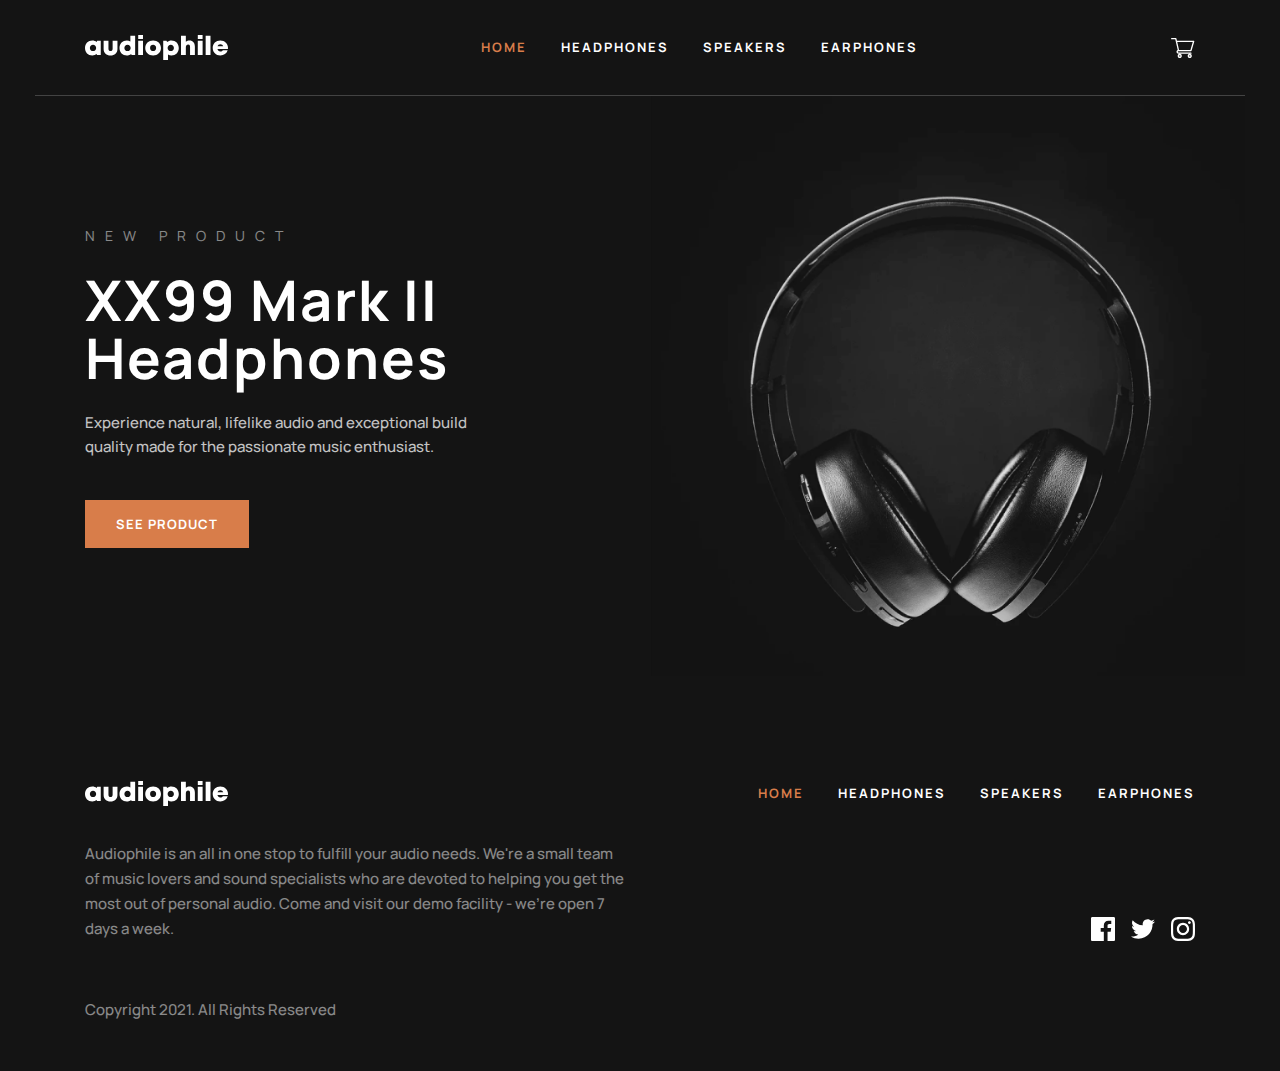
<file: index.html>
<!DOCTYPE html>
<html lang="en">
  <head>
    <meta charset="UTF-8" />
    <meta name="viewport" content="width=device-width, initial-scale=1.0" />
    <title>Audiophile</title>
    <link rel="stylesheet" href="./css/style.css" />
    <link
      rel="stylesheet"
      href="https://cdnjs.cloudflare.com/ajax/libs/font-awesome/6.4.2/css/all.min.css"
      integrity="sha512-z3gLpd7yknf1YoNbCzqRKc4qyor8gaKU1qmn+CShxbuBusANI9QpRohGBreCFkKxLhei6S9CQXFEbbKuqLg0DA=="
      crossorigin="anonymous"
      referrerpolicy="no-referrer"
    />
  </head>
  <body>
    <!-- HEADER START -->
    <header class="header">
      <div class="header__container container">
        <button class="header__nav__container">
          <i class="fa-solid fa-bars"></i>
        </button>
        <a class="site-logo" href="">
          <img
            class="site-logo__image"
            src="./images/site-logo.svg"
            alt="audiophile-logo"
            width="143"
            height="25"
          />
        </a>

        <!-- NAVBAR -->
        <nav class="sitenav">
          <ul class="sitenav__list">
            <li class="sitenav__item">
              <a class="sitenav__link" id="active" href="#">Home</a>
            </li>
            <li class="sitenav__item">
              <a class="sitenav__link" href="./headphones.html">HEADPHONES</a>
            </li>
            <li class="sitenav__item">
              <a class="sitenav__link" href="./speakers.html">SPEAKERS</a>
            </li>
            <li class="sitenav__item">
              <a class="sitenav__link" href="./earphones.html">EARPHONES</a>
            </li>
          </ul>
        </nav>
        <button class="header__btn">
          <img class="header__btn__image" src="./images/korzinka.svg" alt="" />
        </button>
      </div>
    </header>
    <!-- HEADER END -->

    <!-- MAIN START-->
    <main class="main">
      <section class="hero">
        <div class="hero__container container">
          <div class="hero__content">
            <p class="hero__overline overline">NEW PRODUCT</p>
            <h1 class="hero__title">XX99 Mark II Headphones</h1>
            <p class="hero__description">
              Experience natural, lifelike audio and exceptional build quality
              made for the passionate music enthusiast.
            </p>
            <a class="hero__btn btn brown-btn" href="">See Product</a>
          </div>
        </div>
      </section>
    </main>
    <!-- MAIN END-->

    <!-- FOOTER START -->
    <footer class="footer">
      <div class="foooter__container container">
        <nav class="footer__nav">
          <a class="site-logo" href="">
            <img
              class="site-logo__image"
              src="./images/site-logo.svg"
              alt="audiophile-logo"
              width="143"
              height="25"
            />
          </a>

          <!-- NAVBAR -->
          <nav class="sitenav">
            <ul class="sitenav__list">
              <li class="sitenav__item">
                <a class="sitenav__link" id="active" href="#">Home</a>
              </li>
              <li class="sitenav__item">
                <a class="sitenav__link" href="./headphones.html">HEADPHONES</a>
              </li>
              <li class="sitenav__item">
                <a class="sitenav__link" href="./speakers.html">SPEAKERS</a>
              </li>
              <li class="sitenav__item">
                <a class="sitenav__link" href="./earphones.html">EARPHONES</a>
              </li>
            </ul>
          </nav>
        </nav>

        <div class="footer__info">
          <div class="footer__content">
            <p class="footer__description">
              Audiophile is an all in one stop to fulfill your audio needs.
              We're a small team of music lovers and sound specialists who are
              devoted to helping you get the most out of personal audio. Come
              and visit our demo facility - we’re open 7 days a week.
            </p>
            <p class="footer__copyright">Copyright 2021. All Rights Reserved</p>
          </div>
          <div class="footer__social__wrapper">
            <ul class="footer__social__list">
              <li class="footer__social__item">
                <a href="#" class="footer__social__link">
                  <svg
                    xmlns="http://www.w3.org/2000/svg"
                    width="24"
                    height="24"
                    viewBox="0 0 24 24"
                    fill="none"
                  >
                    <path
                      d="M22.675 0H1.325C0.593 0 0 0.593 0 1.325V22.676C0 23.407 0.593 24 1.325 24H12.82V14.706H9.692V11.084H12.82V8.413C12.82 5.313 14.713 3.625 17.479 3.625C18.804 3.625 19.942 3.724 20.274 3.768V7.008L18.356 7.009C16.852 7.009 16.561 7.724 16.561 8.772V11.085H20.148L19.681 14.707H16.561V24H22.677C23.407 24 24 23.407 24 22.675V1.325C24 0.593 23.407 0 22.675 0Z"
                      fill="white"
                    />
                  </svg>
                </a>
              </li>
              <li class="footer__social__item">
                <a href="#" class="footer__social__link"
                  ><svg
                    xmlns="http://www.w3.org/2000/svg"
                    width="24"
                    height="20"
                    viewBox="0 0 24 20"
                    fill="none"
                  >
                    <path
                      d="M24 2.55705C23.117 2.94905 22.168 3.21305 21.172 3.33205C22.189 2.72305 22.97 1.75805 23.337 0.608047C22.386 1.17205 21.332 1.58205 20.21 1.80305C19.313 0.846047 18.032 0.248047 16.616 0.248047C13.437 0.248047 11.101 3.21405 11.819 6.29305C7.728 6.08805 4.1 4.12805 1.671 1.14905C0.381 3.36205 1.002 6.25705 3.194 7.72305C2.388 7.69705 1.628 7.47605 0.965 7.10705C0.911 9.38805 2.546 11.522 4.914 11.997C4.221 12.185 3.462 12.229 2.69 12.081C3.316 14.037 5.134 15.46 7.29 15.5C5.22 17.123 2.612 17.848 0 17.54C2.179 18.937 4.768 19.752 7.548 19.752C16.69 19.752 21.855 12.031 21.543 5.10605C22.505 4.41105 23.34 3.54405 24 2.55705Z"
                      fill="white"
                    /></svg
                ></a>
              </li>
              <li class="footer__social__item">
                <a href="#" class="footer__social__link"
                  ><svg
                    xmlns="http://www.w3.org/2000/svg"
                    width="24"
                    height="24"
                    viewBox="0 0 24 24"
                    fill="none"
                  >
                    <path
                      fill-rule="evenodd"
                      clip-rule="evenodd"
                      d="M12 0C8.741 0 8.333 0.014 7.053 0.072C2.695 0.272 0.273 2.69 0.073 7.052C0.014 8.333 0 8.741 0 12C0 15.259 0.014 15.668 0.072 16.948C0.272 21.306 2.69 23.728 7.052 23.928C8.333 23.986 8.741 24 12 24C15.259 24 15.668 23.986 16.948 23.928C21.302 23.728 23.73 21.31 23.927 16.948C23.986 15.668 24 15.259 24 12C24 8.741 23.986 8.333 23.928 7.053C23.732 2.699 21.311 0.273 16.949 0.073C15.668 0.014 15.259 0 12 0ZM12 2.163C15.204 2.163 15.584 2.175 16.85 2.233C20.102 2.381 21.621 3.924 21.769 7.152C21.827 8.417 21.838 8.797 21.838 12.001C21.838 15.206 21.826 15.585 21.769 16.85C21.62 20.075 20.105 21.621 16.85 21.769C15.584 21.827 15.206 21.839 12 21.839C8.796 21.839 8.416 21.827 7.151 21.769C3.891 21.62 2.38 20.07 2.232 16.849C2.174 15.584 2.162 15.205 2.162 12C2.162 8.796 2.175 8.417 2.232 7.151C2.381 3.924 3.896 2.38 7.151 2.232C8.417 2.175 8.796 2.163 12 2.163ZM5.838 12C5.838 8.597 8.597 5.838 12 5.838C15.403 5.838 18.162 8.597 18.162 12C18.162 15.404 15.403 18.163 12 18.163C8.597 18.163 5.838 15.403 5.838 12ZM12 16C9.791 16 8 14.21 8 12C8 9.791 9.791 8 12 8C14.209 8 16 9.791 16 12C16 14.21 14.209 16 12 16ZM16.965 5.595C16.965 4.8 17.61 4.155 18.406 4.155C19.201 4.155 19.845 4.8 19.845 5.595C19.845 6.39 19.201 7.035 18.406 7.035C17.61 7.035 16.965 6.39 16.965 5.595Z"
                      fill="white"
                    /></svg
                ></a>
              </li>
            </ul>
          </div>
        </div>
      </div>
    </footer>
    <!-- FOOTER END -->
  </body>
</html>
</file>
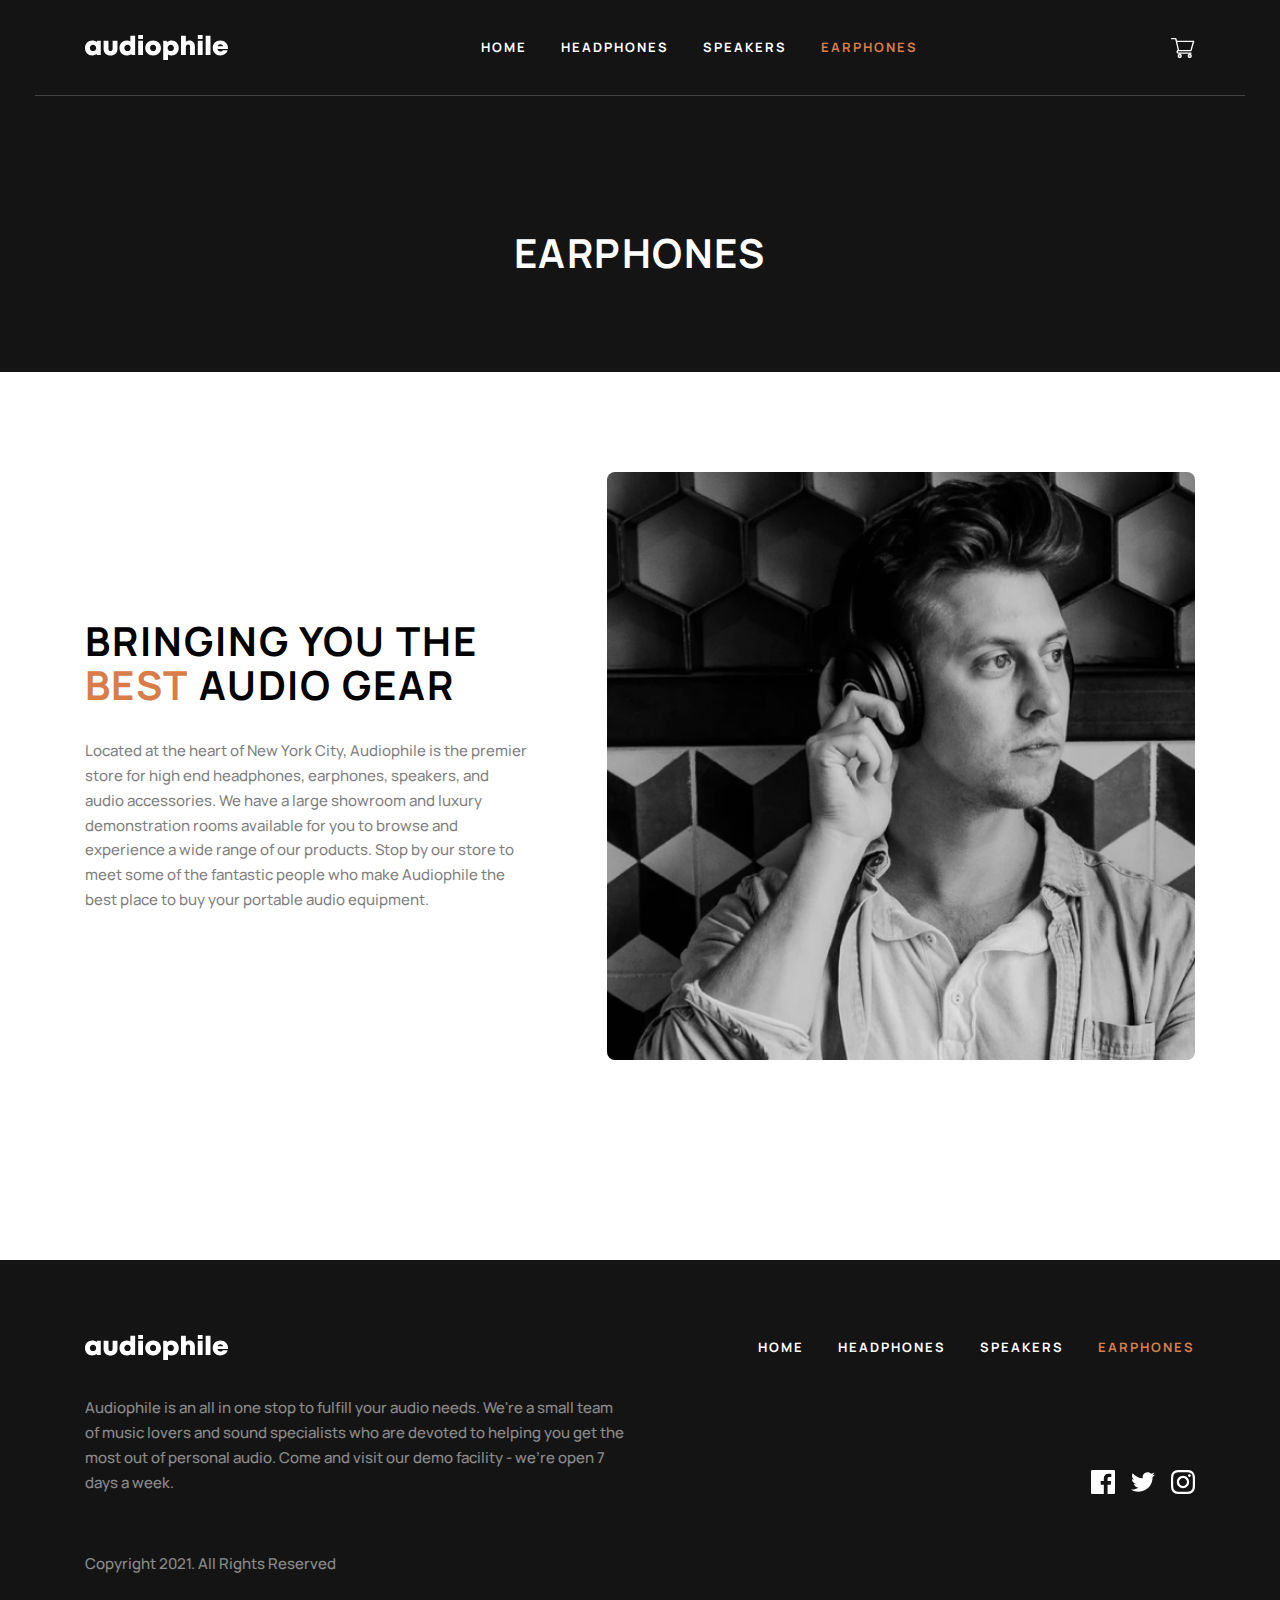
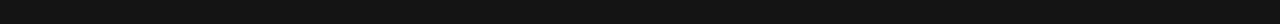
<file: earphones.html>
<!DOCTYPE html>
<html lang="en">
  <head>
    <meta charset="UTF-8" />
    <meta name="viewport" content="width=device-width, initial-scale=1.0" />
    <title>Audiophile</title>
    <link rel="stylesheet" href="./css/style.css" />
    <link
      rel="stylesheet"
      href="https://cdnjs.cloudflare.com/ajax/libs/font-awesome/6.4.2/css/all.min.css"
      integrity="sha512-z3gLpd7yknf1YoNbCzqRKc4qyor8gaKU1qmn+CShxbuBusANI9QpRohGBreCFkKxLhei6S9CQXFEbbKuqLg0DA=="
      crossorigin="anonymous"
      referrerpolicy="no-referrer"
    />
  </head>
  <body>
    <!-- HEADER START -->
    <header class="header">
      <div class="header__container container">
        <button class="header__nav__container">
          <i class="fa-solid fa-bars"></i>
        </button>
        <a class="site-logo" href="">
          <img
            class="site-logo__image"
            src="./images/site-logo.svg"
            alt="audiophile-logo"
            width="143"
            height="25"
          />
        </a>

        <!-- NAVBAR -->
        <nav class="sitenav">
          <ul class="sitenav__list">
            <li class="sitenav__item">
              <a class="sitenav__link" href="./index.html">Home</a>
            </li>
            <li class="sitenav__item">
              <a class="sitenav__link" href="./headphones.html">HEADPHONES</a>
            </li>
            <li class="sitenav__item">
              <a class="sitenav__link" href="./speakers.html">SPEAKERS</a>
            </li>
            <li class="sitenav__item">
              <a class="sitenav__link" id="active" href="#">EARPHONES</a>
            </li>
          </ul>
        </nav>
        <button class="header__btn">
          <img class="header__btn__image" src="./images/korzinka.svg" alt="" />
        </button>
      </div>
    </header>

    <!-- MAIN START -->
    <main class="main">

        <section class="hero">
          <div class="main__container container">
            <div class="headphones__hero">
              <h1 class="hero__text__header">EARPHONES</h1>
            </div>
          </div>
        </section>
      </div>
      <article class="global__info">
        <div class="global__info__container container">
          <div class="global__info__content">
            <h2 class="global__info__title">
              Bringing you the <span class="span">best</span> audio gear
            </h2>
            <p class="global__info__description">
              Located at the heart of New York City, Audiophile is the premier
              store for high end headphones, earphones, speakers, and audio
              accessories. We have a large showroom and luxury demonstration
              rooms available for you to browse and experience a wide range of
              our products. Stop by our store to meet some of the fantastic
              people who make Audiophile the best place to buy your portable
              audio equipment.
            </p>
          </div>
          <img
            class="global__info__image"
            src="./images/man.png"
            alt="a man listening with a headphones"
            width="540"
            height="588"
          />
        </div>
      </article>
    </main>
    <!-- MAIN END -->

    <!-- FOOTER START -->
    <footer class="footer">
      <div class="foooter__container container">
        <nav class="footer__nav">
          <a class="site-logo" href="">
            <img
              class="site-logo__image"
              src="./images/site-logo.svg"
              alt="audiophile-logo"
              width="143"
              height="25"
            />
          </a>

          <!-- NAVBAR -->
          <nav class="sitenav">
            <ul class="sitenav__list">
              <li class="sitenav__item">
                <a class="sitenav__link" href="index.html">Home</a>
              </li>
              <li class="sitenav__item">
                <a class="sitenav__link" href="./headphones.html">HEADPHONES</a>
              </li>
              <li class="sitenav__item">
                <a class="sitenav__link" href="./speakers.html">SPEAKERS</a>
              </li>
              <li class="sitenav__item">
                <a class="sitenav__link" id="active" href="#">EARPHONES</a>
              </li>
            </ul>
          </nav>
        </nav>

        <div class="footer__info">
          <div class="footer__content">
            <p class="footer__description">
              Audiophile is an all in one stop to fulfill your audio needs.
              We're a small team of music lovers and sound specialists who are
              devoted to helping you get the most out of personal audio. Come
              and visit our demo facility - we’re open 7 days a week.
            </p>
            <p class="footer__copyright">Copyright 2021. All Rights Reserved</p>
          </div>
          <div class="footer__social__wrapper">
            <ul class="footer__social__list">
              <li class="footer__social__item">
                <a href="#" class="footer__social__link">
                  <svg
                    xmlns="http://www.w3.org/2000/svg"
                    width="24"
                    height="24"
                    viewBox="0 0 24 24"
                    fill="none"
                  >
                    <path
                      d="M22.675 0H1.325C0.593 0 0 0.593 0 1.325V22.676C0 23.407 0.593 24 1.325 24H12.82V14.706H9.692V11.084H12.82V8.413C12.82 5.313 14.713 3.625 17.479 3.625C18.804 3.625 19.942 3.724 20.274 3.768V7.008L18.356 7.009C16.852 7.009 16.561 7.724 16.561 8.772V11.085H20.148L19.681 14.707H16.561V24H22.677C23.407 24 24 23.407 24 22.675V1.325C24 0.593 23.407 0 22.675 0Z"
                      fill="white"
                    />
                  </svg>
                </a>
              </li>
              <li class="footer__social__item">
                <a href="#" class="footer__social__link"
                  ><svg
                    xmlns="http://www.w3.org/2000/svg"
                    width="24"
                    height="20"
                    viewBox="0 0 24 20"
                    fill="none"
                  >
                    <path
                      d="M24 2.55705C23.117 2.94905 22.168 3.21305 21.172 3.33205C22.189 2.72305 22.97 1.75805 23.337 0.608047C22.386 1.17205 21.332 1.58205 20.21 1.80305C19.313 0.846047 18.032 0.248047 16.616 0.248047C13.437 0.248047 11.101 3.21405 11.819 6.29305C7.728 6.08805 4.1 4.12805 1.671 1.14905C0.381 3.36205 1.002 6.25705 3.194 7.72305C2.388 7.69705 1.628 7.47605 0.965 7.10705C0.911 9.38805 2.546 11.522 4.914 11.997C4.221 12.185 3.462 12.229 2.69 12.081C3.316 14.037 5.134 15.46 7.29 15.5C5.22 17.123 2.612 17.848 0 17.54C2.179 18.937 4.768 19.752 7.548 19.752C16.69 19.752 21.855 12.031 21.543 5.10605C22.505 4.41105 23.34 3.54405 24 2.55705Z"
                      fill="white"
                    /></svg
                ></a>
              </li>
              <li class="footer__social__item">
                <a href="#" class="footer__social__link"
                  ><svg
                    xmlns="http://www.w3.org/2000/svg"
                    width="24"
                    height="24"
                    viewBox="0 0 24 24"
                    fill="none"
                  >
                    <path
                      fill-rule="evenodd"
                      clip-rule="evenodd"
                      d="M12 0C8.741 0 8.333 0.014 7.053 0.072C2.695 0.272 0.273 2.69 0.073 7.052C0.014 8.333 0 8.741 0 12C0 15.259 0.014 15.668 0.072 16.948C0.272 21.306 2.69 23.728 7.052 23.928C8.333 23.986 8.741 24 12 24C15.259 24 15.668 23.986 16.948 23.928C21.302 23.728 23.73 21.31 23.927 16.948C23.986 15.668 24 15.259 24 12C24 8.741 23.986 8.333 23.928 7.053C23.732 2.699 21.311 0.273 16.949 0.073C15.668 0.014 15.259 0 12 0ZM12 2.163C15.204 2.163 15.584 2.175 16.85 2.233C20.102 2.381 21.621 3.924 21.769 7.152C21.827 8.417 21.838 8.797 21.838 12.001C21.838 15.206 21.826 15.585 21.769 16.85C21.62 20.075 20.105 21.621 16.85 21.769C15.584 21.827 15.206 21.839 12 21.839C8.796 21.839 8.416 21.827 7.151 21.769C3.891 21.62 2.38 20.07 2.232 16.849C2.174 15.584 2.162 15.205 2.162 12C2.162 8.796 2.175 8.417 2.232 7.151C2.381 3.924 3.896 2.38 7.151 2.232C8.417 2.175 8.796 2.163 12 2.163ZM5.838 12C5.838 8.597 8.597 5.838 12 5.838C15.403 5.838 18.162 8.597 18.162 12C18.162 15.404 15.403 18.163 12 18.163C8.597 18.163 5.838 15.403 5.838 12ZM12 16C9.791 16 8 14.21 8 12C8 9.791 9.791 8 12 8C14.209 8 16 9.791 16 12C16 14.21 14.209 16 12 16ZM16.965 5.595C16.965 4.8 17.61 4.155 18.406 4.155C19.201 4.155 19.845 4.8 19.845 5.595C19.845 6.39 19.201 7.035 18.406 7.035C17.61 7.035 16.965 6.39 16.965 5.595Z"
                      fill="white"
                    /></svg
                ></a>
              </li>
            </ul>
          </div>
        </div>
      </div>
    </footer>
    <!-- FOOTER END -->
  </body>
</html>
</file>
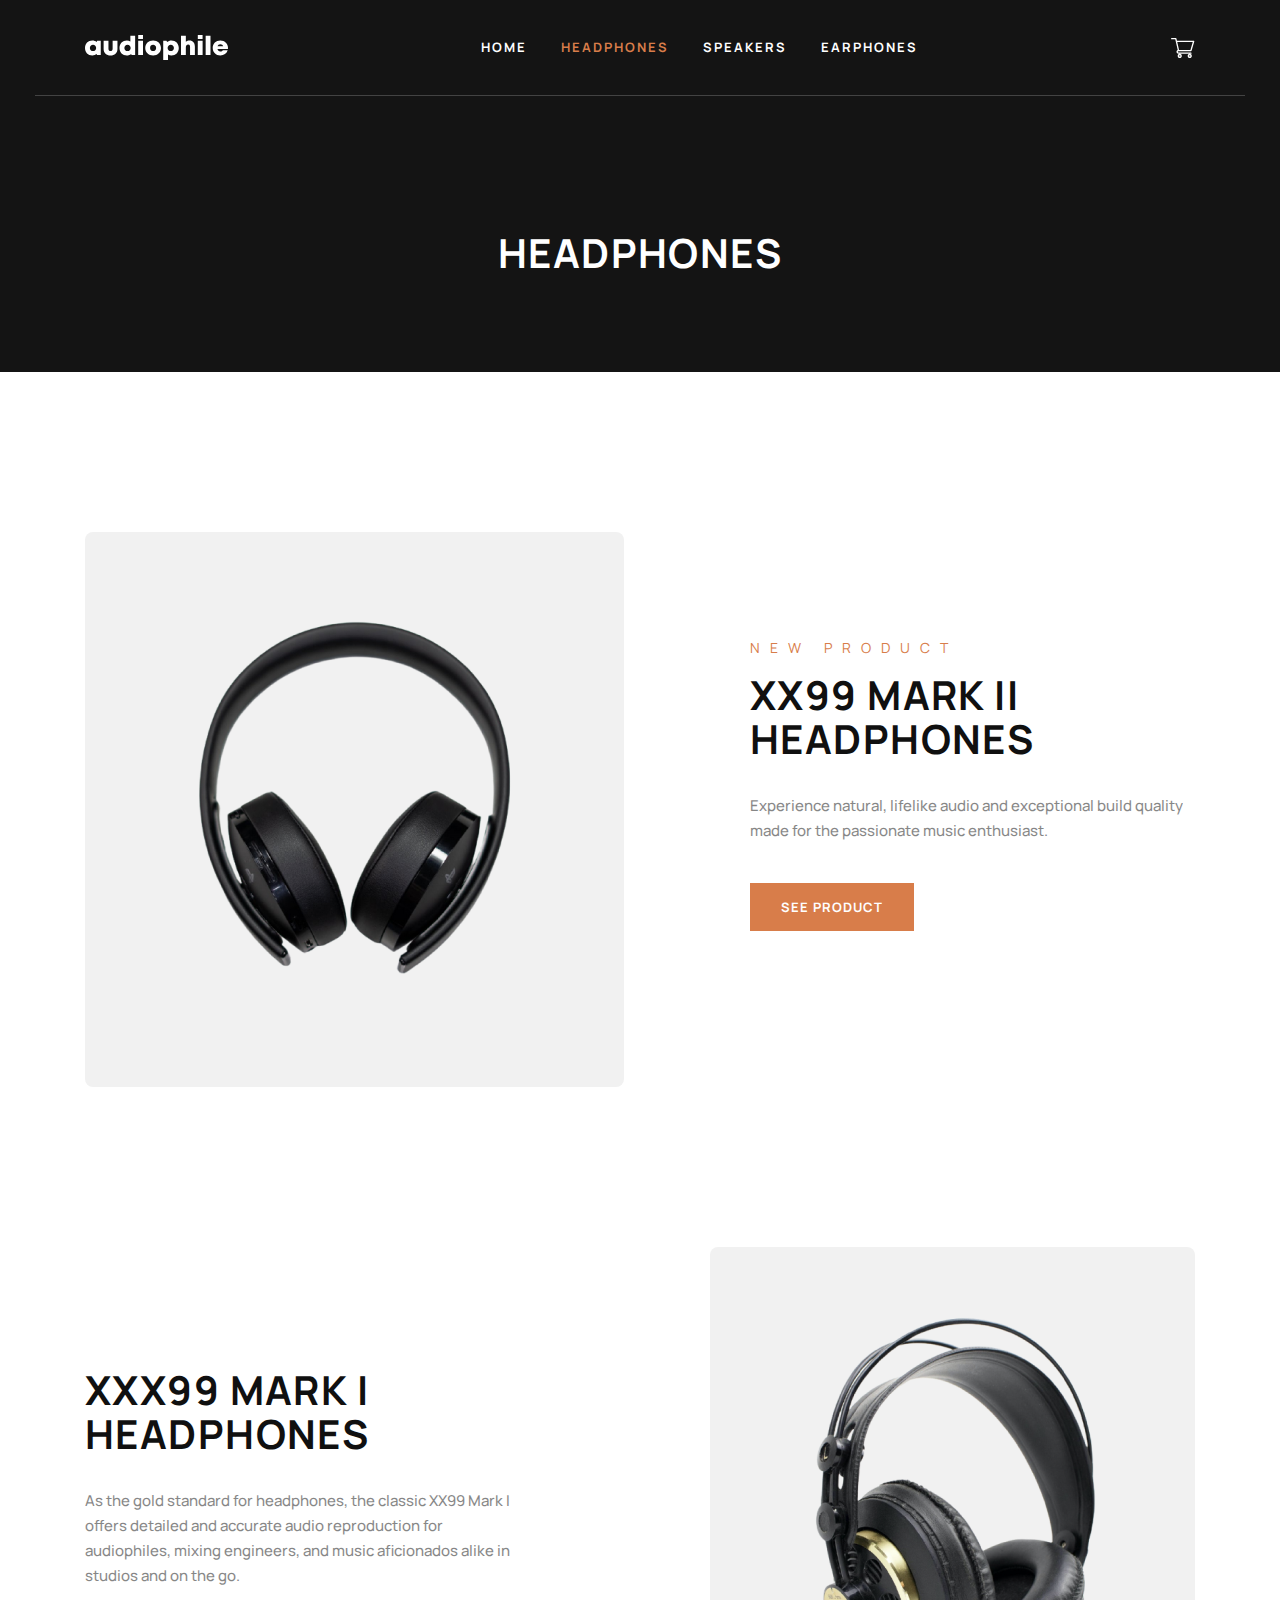
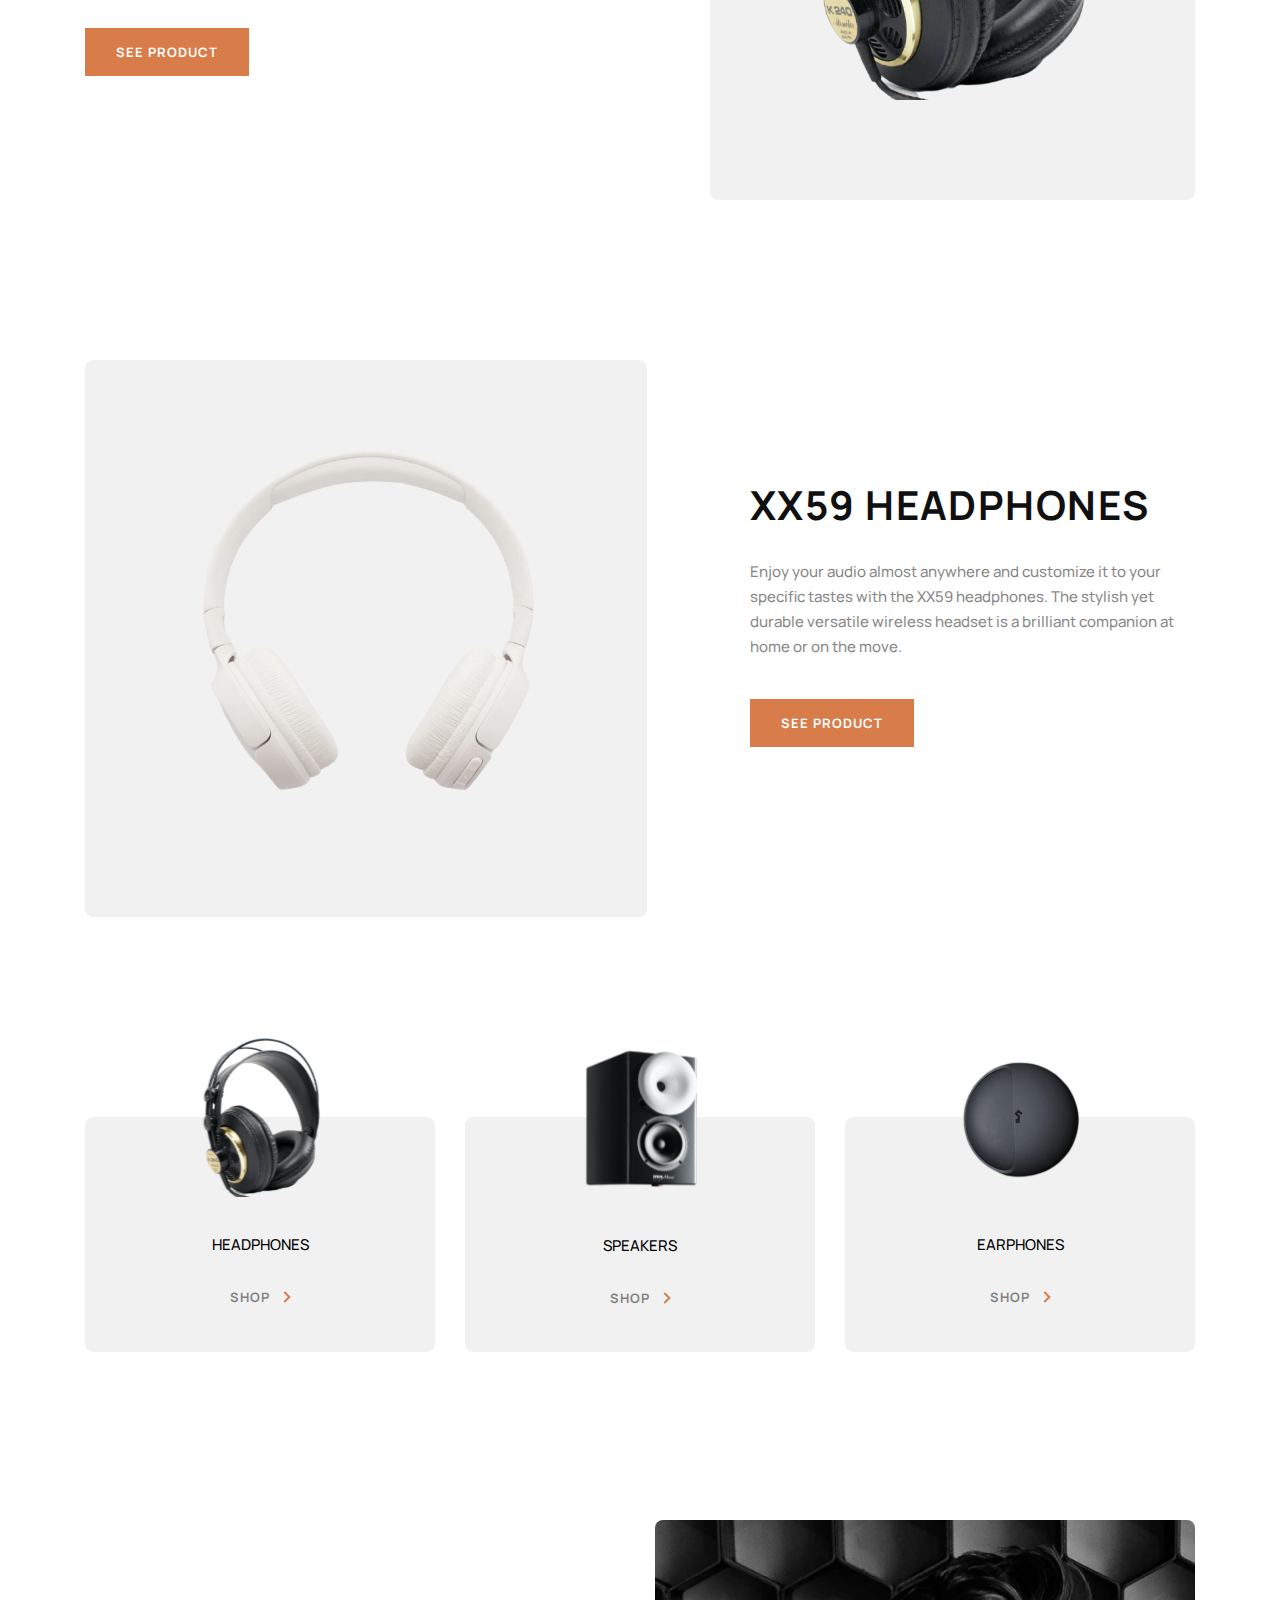
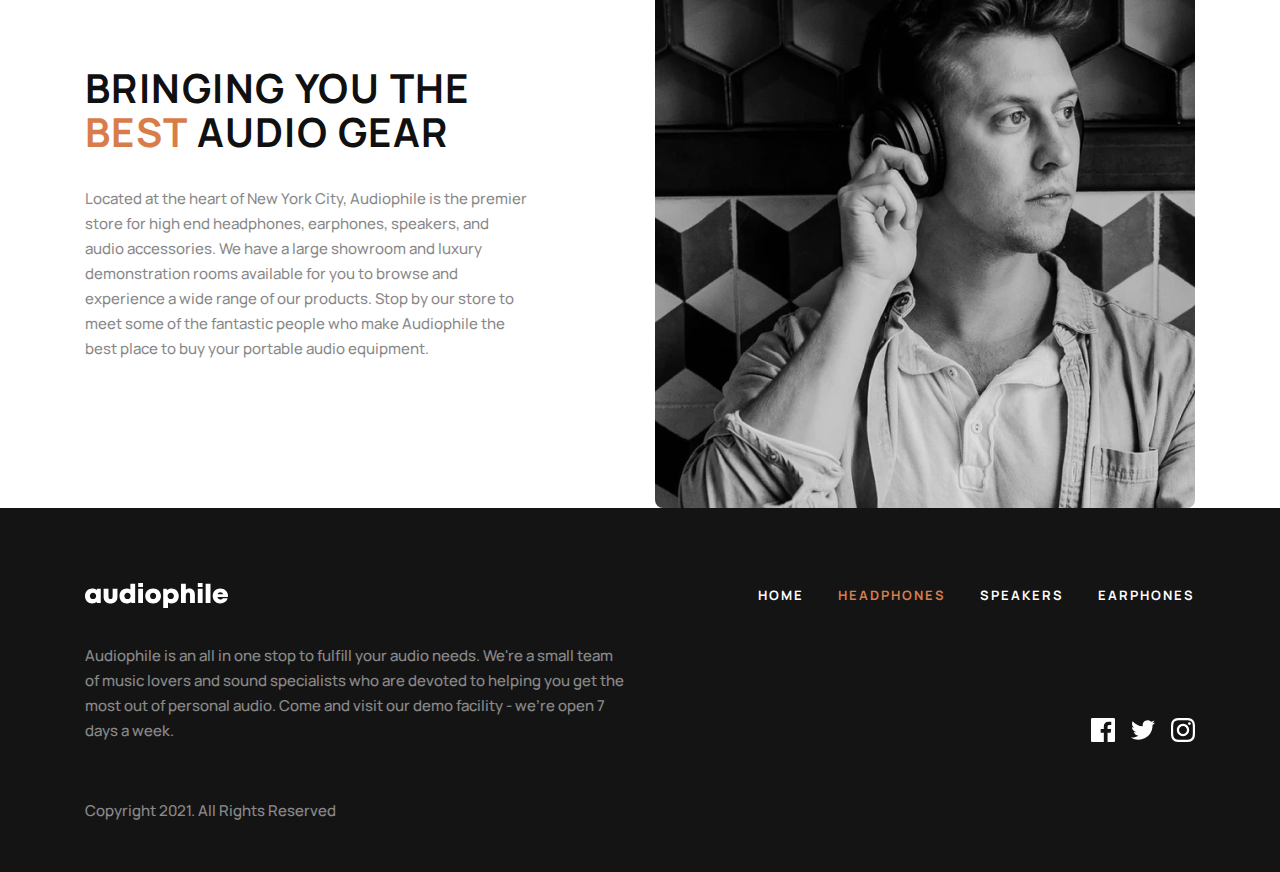
<file: headphones.html>
<!DOCTYPE html>
<html lang="en">
  <head>
    <meta charset="UTF-8" />
    <meta name="viewport" content="width=device-width, initial-scale=1.0" />
    <title>headphones</title>
    <link rel="stylesheet" href="./css/style.css" />
    <link
      rel="stylesheet"
      href="https://cdnjs.cloudflare.com/ajax/libs/font-awesome/6.4.2/css/all.min.css"
      integrity="sha512-z3gLpd7yknf1YoNbCzqRKc4qyor8gaKU1qmn+CShxbuBusANI9QpRohGBreCFkKxLhei6S9CQXFEbbKuqLg0DA=="
      crossorigin="anonymous"
      referrerpolicy="no-referrer"
    />
  </head>
  <body>
    <!-- HEADER START -->
    <header class="header">
      <div class="header__container container">
        <button class="header__nav__container">
          <i class="fa-solid fa-bars"></i>
        </button>
        <a class="site-logo" href="">
          <img
            class="site-logo__image"
            src="./images/site-logo.svg"
            alt="audiophile-logo"
            width="143"
            height="25"
          />
        </a>

        <!-- NAVBAR -->
        <nav class="sitenav">
          <ul class="sitenav__list">
            <li class="sitenav__item">
              <a class="sitenav__link" href="./index.html">Home</a>
            </li>
            <li class="sitenav__item">
              <a class="sitenav__link" id="active" href="#">HEADPHONES</a>
            </li>
            <li class="sitenav__item">
              <a class="sitenav__link" href="./speakers.html">SPEAKERS</a>
            </li>
            <li class="sitenav__item">
              <a class="sitenav__link" href="./earphones.html">EARPHONES</a>
            </li>
          </ul>
        </nav>
        <button class="header__btn">
          <img class="header__btn__image" src="./images/korzinka.svg" alt="" />
        </button>
      </div>
      <section class="hero">
        <div class="main__container container">
          <div class="headphones__hero">
            <h1 class="hero__text__header">HEADPHONES</h1>
          </div>
        </div>
      </section>
    </header>
    <!-- MAIN START -->
    <main class="main">
      <div class="main__container container">
        <div class="first__headphones-wrapper">
          <div class="main__first-card">
            <img
              src="./images/hero headphones.png"
              alt="headphones"
              class="main__firstimage"
            />
          </div>
          <div class="hero__text-1">
            <h3 class="hero__title-1">NEW PRODUCT</h3>
            <h1 class="hero__first-title-1">XX99 Mark II Headphones</h1>
            <p class="hero__paragrph-1">
              Experience natural, lifelike audio and exceptional build quality
              made for the passionate music enthusiast.
            </p>
            <a href="#" class="brown-btn btn">See Product</a>
          </div>
        </div>
        <div class="first__headphones-wrapper">
          <div class="hero__text-1">
            <h1 class="hero__first-title-1">XXX99 Mark I Headphones</h1>
            <p class="hero__paragrph-1">
              As the gold standard for headphones, the classic XX99 Mark I
              offers detailed and accurate audio reproduction for audiophiles,
              mixing engineers, and music aficionados alike in studios and on
              the go.
            </p>
            <a href="#" class="brown-btn btn">See Product</a>
          </div>
          <div class="main__first-card">
            <img
              src="./images/hero headphones 2.png"
              alt="headphones"
              class="main__firstimage"
            />
          </div>
        </div>
        <div class="first__headphones-wrapper">
          <div class="main__first-card">
            <img
              src="./images/white headphones.png"
              alt="headphones"
              class="main__firstimage"
            />
          </div>
          <div class="hero__text-1">
            <h1 class="hero__first-title-1">XX59 Headphones</h1>
            <p class="hero__paragrph-1">
              Enjoy your audio almost anywhere and customize it to your specific
              tastes with the XX59 headphones. The stylish yet durable versatile
              wireless headset is a brilliant companion at home or on the move.
            </p>
            <a href="#" class="brown-btn btn">See Product</a>
          </div>
        </div>
      </div>
      <section class="shop">
        <div class="shop__container container">
          <ul class="shop__list">
            <li class="shop__item">
              <img
                class="shop__headphones__img"
                src="./images/headphones.svg"
                alt="Headphone image"
              />
              <span class="shop__headphones__title"> HEADPHONES </span>
              <a class="shop__btn btn shop__headphones__btn" href="#">
                <span> shop </span>
                <img src="./images/arrow-right.svg" alt="" />
              </a>
            </li>
            <li class="shop__item">
              <img
                class="shop__item__speaker"
                src="./images/speakers.svg"
                alt="Headphone image"
              />
              <span class="shop__headphones__title"> SPEAKERS </span>
              <a class="shop__btn btn shop__headphones__btn" href="#">
                <span> shop </span>
                <img src="./images/arrow-right.svg" alt="" />
              </a>
            </li>
            <li class="shop__item">
              <img
                class="shop__item__earphone"
                src="./images/earphones.svg"
                alt="Headphone image"
              />
              <span class="shop__headphones__title"> EARPHONES </span>
              <a class="shop__btn btn shop__headphones__btn" href="#">
                <span> shop </span>
                <img src="./images/arrow-right.svg" alt="" />
              </a>
            </li>
          </ul>
        </div>
      </section>
      <div class="four__wrapper-2 container">
        <div class="four__text">
          <h2 class="four__tittle">
            Bringing you the <br /><span class="span">best </span> audio gear
          </h2>

          <p class="four__paragraph">
            Located at the heart of New York City, Audiophile is the premier
            store for high end headphones, earphones, speakers, and audio
            accessories. We have a large showroom and luxury demonstration rooms
            available for you to browse and experience a wide range of our
            products. Stop by our store to meet some of the fantastic people who
            make Audiophile the best place to buy your portable audio equipment.
          </p>
        </div>

        <div class="four__image">
          <img
            class="man__image"
            src="./images/man.png"
            alt="man"
            width="540"
            height="588"
          />
        </div>
      </div>
    </main>
    <!-- MAIN end -->
    <!-- FOOTER START -->
    <footer class="footer">
      <div class="foooter__container container">
        <nav class="footer__nav">
          <a class="site-logo" href="">
            <img
              class="site-logo__image"
              src="./images/site-logo.svg"
              alt="audiophile-logo"
              width="143"
              height="25"
            />
          </a>

          <!-- NAVBAR -->
          <nav class="sitenav">
            <ul class="sitenav__list">
              <li class="sitenav__item">
                <a class="sitenav__link" href="index.html">Home</a>
              </li>
              <li class="sitenav__item">
                <a class="sitenav__link" id="active" href="#">HEADPHONES</a>
              </li>
              <li class="sitenav__item">
                <a class="sitenav__link" href="./speakers.html">SPEAKERS</a>
              </li>
              <li class="sitenav__item">
                <a class="sitenav__link" href="./earphones.html">EARPHONES</a>
              </li>
            </ul>
          </nav>
        </nav>

        <div class="footer__info">
          <div class="footer__content">
            <p class="footer__description">
              Audiophile is an all in one stop to fulfill your audio needs.
              We're a small team of music lovers and sound specialists who are
              devoted to helping you get the most out of personal audio. Come
              and visit our demo facility - we’re open 7 days a week.
            </p>
            <p class="footer__copyright">Copyright 2021. All Rights Reserved</p>
          </div>
          <div class="footer__social__wrapper">
            <ul class="footer__social__list">
              <li class="footer__social__item">
                <a href="#" class="footer__social__link">
                  <svg
                    xmlns="http://www.w3.org/2000/svg"
                    width="24"
                    height="24"
                    viewBox="0 0 24 24"
                    fill="none"
                  >
                    <path
                      d="M22.675 0H1.325C0.593 0 0 0.593 0 1.325V22.676C0 23.407 0.593 24 1.325 24H12.82V14.706H9.692V11.084H12.82V8.413C12.82 5.313 14.713 3.625 17.479 3.625C18.804 3.625 19.942 3.724 20.274 3.768V7.008L18.356 7.009C16.852 7.009 16.561 7.724 16.561 8.772V11.085H20.148L19.681 14.707H16.561V24H22.677C23.407 24 24 23.407 24 22.675V1.325C24 0.593 23.407 0 22.675 0Z"
                      fill="white"
                    />
                  </svg>
                </a>
              </li>
              <li class="footer__social__item">
                <a href="#" class="footer__social__link"
                  ><svg
                    xmlns="http://www.w3.org/2000/svg"
                    width="24"
                    height="20"
                    viewBox="0 0 24 20"
                    fill="none"
                  >
                    <path
                      d="M24 2.55705C23.117 2.94905 22.168 3.21305 21.172 3.33205C22.189 2.72305 22.97 1.75805 23.337 0.608047C22.386 1.17205 21.332 1.58205 20.21 1.80305C19.313 0.846047 18.032 0.248047 16.616 0.248047C13.437 0.248047 11.101 3.21405 11.819 6.29305C7.728 6.08805 4.1 4.12805 1.671 1.14905C0.381 3.36205 1.002 6.25705 3.194 7.72305C2.388 7.69705 1.628 7.47605 0.965 7.10705C0.911 9.38805 2.546 11.522 4.914 11.997C4.221 12.185 3.462 12.229 2.69 12.081C3.316 14.037 5.134 15.46 7.29 15.5C5.22 17.123 2.612 17.848 0 17.54C2.179 18.937 4.768 19.752 7.548 19.752C16.69 19.752 21.855 12.031 21.543 5.10605C22.505 4.41105 23.34 3.54405 24 2.55705Z"
                      fill="white"
                    /></svg
                ></a>
              </li>
              <li class="footer__social__item">
                <a href="#" class="footer__social__link"
                  ><svg
                    xmlns="http://www.w3.org/2000/svg"
                    width="24"
                    height="24"
                    viewBox="0 0 24 24"
                    fill="none"
                  >
                    <path
                      fill-rule="evenodd"
                      clip-rule="evenodd"
                      d="M12 0C8.741 0 8.333 0.014 7.053 0.072C2.695 0.272 0.273 2.69 0.073 7.052C0.014 8.333 0 8.741 0 12C0 15.259 0.014 15.668 0.072 16.948C0.272 21.306 2.69 23.728 7.052 23.928C8.333 23.986 8.741 24 12 24C15.259 24 15.668 23.986 16.948 23.928C21.302 23.728 23.73 21.31 23.927 16.948C23.986 15.668 24 15.259 24 12C24 8.741 23.986 8.333 23.928 7.053C23.732 2.699 21.311 0.273 16.949 0.073C15.668 0.014 15.259 0 12 0ZM12 2.163C15.204 2.163 15.584 2.175 16.85 2.233C20.102 2.381 21.621 3.924 21.769 7.152C21.827 8.417 21.838 8.797 21.838 12.001C21.838 15.206 21.826 15.585 21.769 16.85C21.62 20.075 20.105 21.621 16.85 21.769C15.584 21.827 15.206 21.839 12 21.839C8.796 21.839 8.416 21.827 7.151 21.769C3.891 21.62 2.38 20.07 2.232 16.849C2.174 15.584 2.162 15.205 2.162 12C2.162 8.796 2.175 8.417 2.232 7.151C2.381 3.924 3.896 2.38 7.151 2.232C8.417 2.175 8.796 2.163 12 2.163ZM5.838 12C5.838 8.597 8.597 5.838 12 5.838C15.403 5.838 18.162 8.597 18.162 12C18.162 15.404 15.403 18.163 12 18.163C8.597 18.163 5.838 15.403 5.838 12ZM12 16C9.791 16 8 14.21 8 12C8 9.791 9.791 8 12 8C14.209 8 16 9.791 16 12C16 14.21 14.209 16 12 16ZM16.965 5.595C16.965 4.8 17.61 4.155 18.406 4.155C19.201 4.155 19.845 4.8 19.845 5.595C19.845 6.39 19.201 7.035 18.406 7.035C17.61 7.035 16.965 6.39 16.965 5.595Z"
                      fill="white"
                    /></svg
                ></a>
              </li>
            </ul>
          </div>
        </div>
      </div>
    </footer>
    <!-- FOOTER END -->
  </body>
</html>
</file>
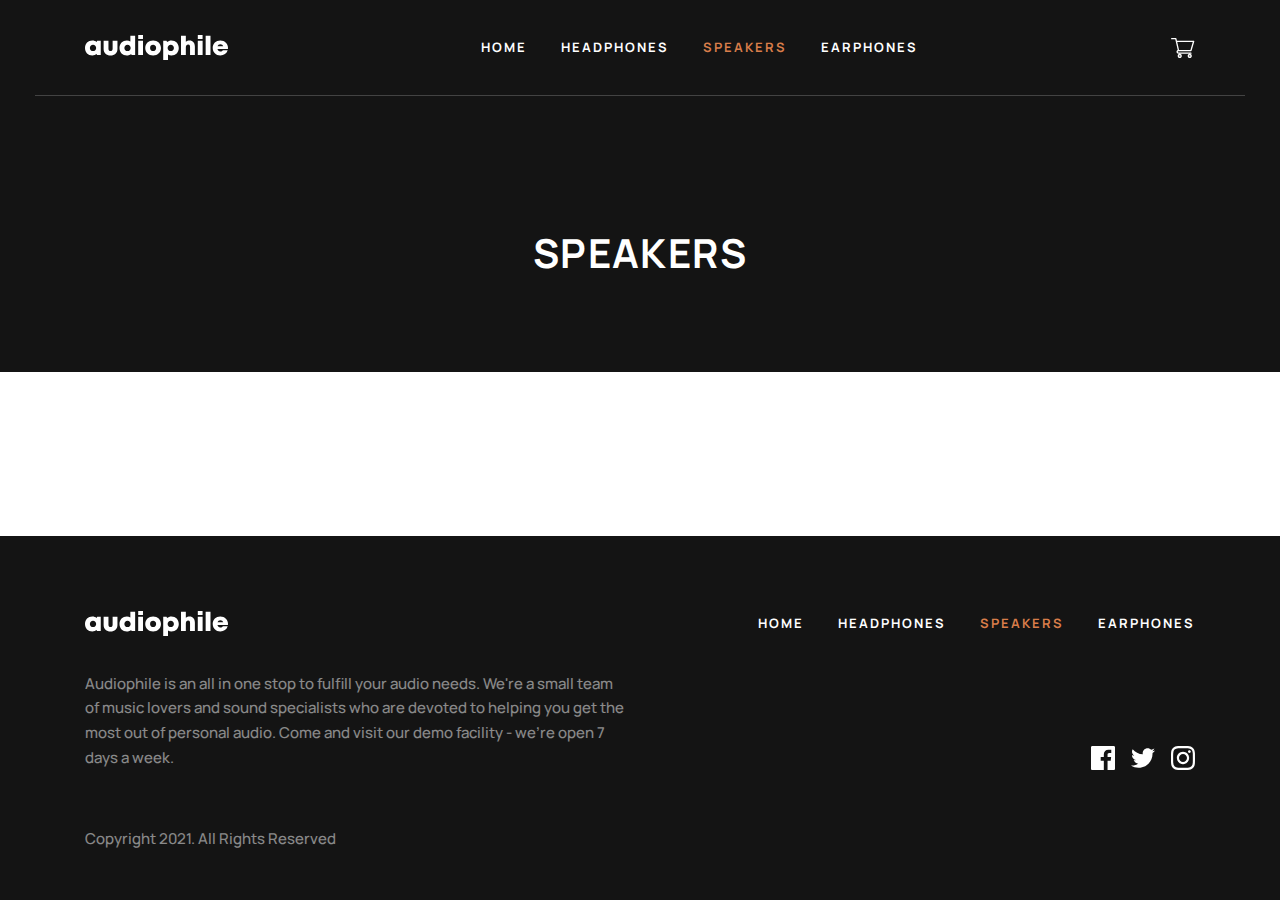
<file: speakers.html>
<!DOCTYPE html>
<html lang="en">
  <head>
    <meta charset="UTF-8" />
    <meta name="viewport" content="width=device-width, initial-scale=1.0" />
    <title>Audiophile</title>
    <link rel="stylesheet" href="./css/style.css" />
    <link
      rel="stylesheet"
      href="https://cdnjs.cloudflare.com/ajax/libs/font-awesome/6.4.2/css/all.min.css"
      integrity="sha512-z3gLpd7yknf1YoNbCzqRKc4qyor8gaKU1qmn+CShxbuBusANI9QpRohGBreCFkKxLhei6S9CQXFEbbKuqLg0DA=="
      crossorigin="anonymous"
      referrerpolicy="no-referrer"
    />
  </head>
  <body>
    <!-- HEADER START -->
    <header class="header">
      <div class="header__container container">
        <button class="header__nav__container">
          <i class="fa-solid fa-bars"></i>
        </button>
        <a class="site-logo" href="">
          <img
            class="site-logo__image"
            src="./images/site-logo.svg"
            alt="audiophile-logo"
            width="143"
            height="25"
          />
        </a>

        <!-- NAVBAR -->
        <nav class="sitenav">
          <ul class="sitenav__list">
            <li class="sitenav__item">
              <a class="sitenav__link" href="./index.html">Home</a>
            </li>
            <li class="sitenav__item">
              <a class="sitenav__link" href="./headphones.html">HEADPHONES</a>
            </li>
            <li class="sitenav__item">
              <a class="sitenav__link" id="active" href="#">SPEAKERS</a>
            </li>
            <li class="sitenav__item">
              <a class="sitenav__link" href="./earphones.html">EARPHONES</a>
            </li>
          </ul>
        </nav>
        <button class="header__btn">
          <img class="header__btn__image" src="./images/korzinka.svg" alt="" />
        </button>
      </div>
      <section class="hero"></section>
      <div class="main__container container">
        <div class="headphones__hero">
          <h1 class="hero__text__header">SPEAKERS</h1>
        </div>
      </div>
    </section>
    </header>


    <!-- MAIN START -->
    <main class="main">
      <div class="main__container container">

      </div>
    </main>
    <!-- MAIN END -->


    <!-- FOOTER START -->
    <footer class="footer">
      <div class="foooter__container container">
        <nav class="footer__nav">
          <a class="site-logo" href="">
            <img
              class="site-logo__image"
              src="./images/site-logo.svg"
              alt="audiophile-logo"
              width="143"
              height="25"
            />
          </a>

          <!-- NAVBAR -->
          <nav class="sitenav">
            <ul class="sitenav__list">
              <li class="sitenav__item">
                <a class="sitenav__link" href="index.html">Home</a>
              </li>
              <li class="sitenav__item">
                <a class="sitenav__link" href="headphones.html">HEADPHONES</a>
              </li>
              <li class="sitenav__item">
                <a class="sitenav__link" id="active"  href="#">SPEAKERS</a>
              </li>
              <li class="sitenav__item">
                <a class="sitenav__link" href="./earphones.html">EARPHONES</a>
              </li>
            </ul>
          </nav>
        </nav>

        <div class="footer__info">
          <div class="footer__content">
            <p class="footer__description">
              Audiophile is an all in one stop to fulfill your audio needs.
              We're a small team of music lovers and sound specialists who are
              devoted to helping you get the most out of personal audio. Come
              and visit our demo facility - we’re open 7 days a week.
            </p>
            <p class="footer__copyright">Copyright 2021. All Rights Reserved</p>
          </div>
          <div class="footer__social__wrapper">
            <ul class="footer__social__list">
              <li class="footer__social__item">
                <a href="#" class="footer__social__link">
                  <svg
                    xmlns="http://www.w3.org/2000/svg"
                    width="24"
                    height="24"
                    viewBox="0 0 24 24"
                    fill="none"
                  >
                    <path
                      d="M22.675 0H1.325C0.593 0 0 0.593 0 1.325V22.676C0 23.407 0.593 24 1.325 24H12.82V14.706H9.692V11.084H12.82V8.413C12.82 5.313 14.713 3.625 17.479 3.625C18.804 3.625 19.942 3.724 20.274 3.768V7.008L18.356 7.009C16.852 7.009 16.561 7.724 16.561 8.772V11.085H20.148L19.681 14.707H16.561V24H22.677C23.407 24 24 23.407 24 22.675V1.325C24 0.593 23.407 0 22.675 0Z"
                      fill="white"
                    />
                  </svg>
                </a>
              </li>
              <li class="footer__social__item">
                <a href="#" class="footer__social__link"
                  ><svg
                    xmlns="http://www.w3.org/2000/svg"
                    width="24"
                    height="20"
                    viewBox="0 0 24 20"
                    fill="none"
                  >
                    <path
                      d="M24 2.55705C23.117 2.94905 22.168 3.21305 21.172 3.33205C22.189 2.72305 22.97 1.75805 23.337 0.608047C22.386 1.17205 21.332 1.58205 20.21 1.80305C19.313 0.846047 18.032 0.248047 16.616 0.248047C13.437 0.248047 11.101 3.21405 11.819 6.29305C7.728 6.08805 4.1 4.12805 1.671 1.14905C0.381 3.36205 1.002 6.25705 3.194 7.72305C2.388 7.69705 1.628 7.47605 0.965 7.10705C0.911 9.38805 2.546 11.522 4.914 11.997C4.221 12.185 3.462 12.229 2.69 12.081C3.316 14.037 5.134 15.46 7.29 15.5C5.22 17.123 2.612 17.848 0 17.54C2.179 18.937 4.768 19.752 7.548 19.752C16.69 19.752 21.855 12.031 21.543 5.10605C22.505 4.41105 23.34 3.54405 24 2.55705Z"
                      fill="white"
                    /></svg
                ></a>
              </li>
              <li class="footer__social__item">
                <a href="#" class="footer__social__link"
                  ><svg
                    xmlns="http://www.w3.org/2000/svg"
                    width="24"
                    height="24"
                    viewBox="0 0 24 24"
                    fill="none"
                  >
                    <path
                      fill-rule="evenodd"
                      clip-rule="evenodd"
                      d="M12 0C8.741 0 8.333 0.014 7.053 0.072C2.695 0.272 0.273 2.69 0.073 7.052C0.014 8.333 0 8.741 0 12C0 15.259 0.014 15.668 0.072 16.948C0.272 21.306 2.69 23.728 7.052 23.928C8.333 23.986 8.741 24 12 24C15.259 24 15.668 23.986 16.948 23.928C21.302 23.728 23.73 21.31 23.927 16.948C23.986 15.668 24 15.259 24 12C24 8.741 23.986 8.333 23.928 7.053C23.732 2.699 21.311 0.273 16.949 0.073C15.668 0.014 15.259 0 12 0ZM12 2.163C15.204 2.163 15.584 2.175 16.85 2.233C20.102 2.381 21.621 3.924 21.769 7.152C21.827 8.417 21.838 8.797 21.838 12.001C21.838 15.206 21.826 15.585 21.769 16.85C21.62 20.075 20.105 21.621 16.85 21.769C15.584 21.827 15.206 21.839 12 21.839C8.796 21.839 8.416 21.827 7.151 21.769C3.891 21.62 2.38 20.07 2.232 16.849C2.174 15.584 2.162 15.205 2.162 12C2.162 8.796 2.175 8.417 2.232 7.151C2.381 3.924 3.896 2.38 7.151 2.232C8.417 2.175 8.796 2.163 12 2.163ZM5.838 12C5.838 8.597 8.597 5.838 12 5.838C15.403 5.838 18.162 8.597 18.162 12C18.162 15.404 15.403 18.163 12 18.163C8.597 18.163 5.838 15.403 5.838 12ZM12 16C9.791 16 8 14.21 8 12C8 9.791 9.791 8 12 8C14.209 8 16 9.791 16 12C16 14.21 14.209 16 12 16ZM16.965 5.595C16.965 4.8 17.61 4.155 18.406 4.155C19.201 4.155 19.845 4.8 19.845 5.595C19.845 6.39 19.201 7.035 18.406 7.035C17.61 7.035 16.965 6.39 16.965 5.595Z"
                      fill="white"
                    /></svg
                ></a>
              </li>
            </ul>
          </div>
        </div>
      </div>
    </footer>
    <!-- FOOTER END -->
  </body>
</html>
</file>
<file: css/style.css>
/*! normalize.css v8.0.1 | MIT License | github.com/necolas/normalize.css */
/* Document
   ========================================================================== */
/**
 * 1. Correct the line height in all browsers.
 * 2. Prevent adjustments of font size after orientation changes in iOS.
 */
html {
  line-height: 1.15; /* 1 */
  -webkit-text-size-adjust: 100%; /* 2 */
}

/* Sections
   ========================================================================== */
/**
 * Remove the margin in all browsers.
 */
body {
  margin: 0;
}

/**
 * Render the `main` element consistently in IE.
 */
main {
  display: block;
}

/**
 * Correct the font size and margin on `h1` elements within `section` and
 * `article` contexts in Chrome, Firefox, and Safari.
 */
h1 {
  font-size: 2em;
  margin: 0.67em 0;
}

/* Grouping content
   ========================================================================== */
/**
 * 1. Add the correct box sizing in Firefox.
 * 2. Show the overflow in Edge and IE.
 */
hr {
  box-sizing: content-box; /* 1 */
  height: 0; /* 1 */
  overflow: visible; /* 2 */
}

/**
 * 1. Correct the inheritance and scaling of font size in all browsers.
 * 2. Correct the odd `em` font sizing in all browsers.
 */
pre {
  font-family: monospace, monospace; /* 1 */
  font-size: 1em; /* 2 */
}

/* Text-level semantics
   ========================================================================== */
/**
 * Remove the gray background on active links in IE 10.
 */
a {
  background-color: transparent;
}

/**
 * 1. Remove the bottom border in Chrome 57-
 * 2. Add the correct text decoration in Chrome, Edge, IE, Opera, and Safari.
 */
abbr[title] {
  border-bottom: none; /* 1 */
  text-decoration: underline; /* 2 */
  -webkit-text-decoration: underline dotted;
          text-decoration: underline dotted; /* 2 */
}

/**
 * Add the correct font weight in Chrome, Edge, and Safari.
 */
b,
strong {
  font-weight: bolder;
}

/**
 * 1. Correct the inheritance and scaling of font size in all browsers.
 * 2. Correct the odd `em` font sizing in all browsers.
 */
code,
kbd,
samp {
  font-family: monospace, monospace; /* 1 */
  font-size: 1em; /* 2 */
}

/**
 * Add the correct font size in all browsers.
 */
small {
  font-size: 80%;
}

/**
 * Prevent `sub` and `sup` elements from affecting the line height in
 * all browsers.
 */
sub,
sup {
  font-size: 75%;
  line-height: 0;
  position: relative;
  vertical-align: baseline;
}

sub {
  bottom: -0.25em;
}

sup {
  top: -0.5em;
}

/* Embedded content
   ========================================================================== */
/**
 * Remove the border on images inside links in IE 10.
 */
img {
  border-style: none;
}

/* Forms
   ========================================================================== */
/**
 * 1. Change the font styles in all browsers.
 * 2. Remove the margin in Firefox and Safari.
 */
button,
input,
optgroup,
select,
textarea {
  font-family: inherit; /* 1 */
  font-size: 100%; /* 1 */
  line-height: 1.15; /* 1 */
  margin: 0; /* 2 */
}

/**
 * Show the overflow in IE.
 * 1. Show the overflow in Edge.
 */
button,
input { /* 1 */
  overflow: visible;
}

/**
 * Remove the inheritance of text transform in Edge, Firefox, and IE.
 * 1. Remove the inheritance of text transform in Firefox.
 */
button,
select { /* 1 */
  text-transform: none;
}

/**
 * Correct the inability to style clickable types in iOS and Safari.
 */
button,
[type=button],
[type=reset],
[type=submit] {
  -webkit-appearance: button;
}

/**
 * Remove the inner border and padding in Firefox.
 */
button::-moz-focus-inner,
[type=button]::-moz-focus-inner,
[type=reset]::-moz-focus-inner,
[type=submit]::-moz-focus-inner {
  border-style: none;
  padding: 0;
}

/**
 * Restore the focus styles unset by the previous rule.
 */
button:-moz-focusring,
[type=button]:-moz-focusring,
[type=reset]:-moz-focusring,
[type=submit]:-moz-focusring {
  outline: 1px dotted ButtonText;
}

/**
 * Correct the padding in Firefox.
 */
fieldset {
  padding: 0.35em 0.75em 0.625em;
}

/**
 * 1. Correct the text wrapping in Edge and IE.
 * 2. Correct the color inheritance from `fieldset` elements in IE.
 * 3. Remove the padding so developers are not caught out when they zero out
 *    `fieldset` elements in all browsers.
 */
legend {
  box-sizing: border-box; /* 1 */
  color: inherit; /* 2 */
  display: table; /* 1 */
  max-width: 100%; /* 1 */
  padding: 0; /* 3 */
  white-space: normal; /* 1 */
}

/**
 * Add the correct vertical alignment in Chrome, Firefox, and Opera.
 */
progress {
  vertical-align: baseline;
}

/**
 * Remove the default vertical scrollbar in IE 10+.
 */
textarea {
  overflow: auto;
}

/**
 * 1. Add the correct box sizing in IE 10.
 * 2. Remove the padding in IE 10.
 */
[type=checkbox],
[type=radio] {
  box-sizing: border-box; /* 1 */
  padding: 0; /* 2 */
}

/**
 * Correct the cursor style of increment and decrement buttons in Chrome.
 */
[type=number]::-webkit-inner-spin-button,
[type=number]::-webkit-outer-spin-button {
  height: auto;
}

/**
 * 1. Correct the odd appearance in Chrome and Safari.
 * 2. Correct the outline style in Safari.
 */
[type=search] {
  -webkit-appearance: textfield; /* 1 */
  outline-offset: -2px; /* 2 */
}

/**
 * Remove the inner padding in Chrome and Safari on macOS.
 */
[type=search]::-webkit-search-decoration {
  -webkit-appearance: none;
}

/**
 * 1. Correct the inability to style clickable types in iOS and Safari.
 * 2. Change font properties to `inherit` in Safari.
 */
::-webkit-file-upload-button {
  -webkit-appearance: button; /* 1 */
  font: inherit; /* 2 */
}

/* Interactive
   ========================================================================== */
/*
 * Add the correct display in Edge, IE 10+, and Firefox.
 */
details {
  display: block;
}

/*
 * Add the correct display in all browsers.
 */
summary {
  display: list-item;
}

/* Misc
   ========================================================================== */
/**
 * Add the correct display in IE 10+.
 */
template {
  display: none;
}

/**
 * Add the correct display in IE 10.
 */
[hidden] {
  display: none;
}

*,
*::after,
*::before {
  margin: 0;
  padding: 0;
  box-sizing: border-box;
}

html {
  scroll-behavior: smooth;
  font-size: 62.5%;
  height: 100%;
}

img {
  display: flex;
  -o-object-fit: cover;
     object-fit: cover; /* contain */
}

a {
  text-decoration: none;
  display: inline-block;
}

ul,
ol {
  list-style: none;
}

h1,
h2,
h3,
h4,
h5,
h6 {
  margin: 0;
}

body {
  display: flex;
  flex-direction: column;
  height: 100%;
}

.container {
  width: 100%;
  max-width: 1210px;
  margin-left: auto;
  margin-right: auto;
  padding-left: 5rem;
  padding-right: 5rem;
}

@media screen and (max-width: 610px) {
  .container {
    padding-left: 2.4rem;
    padding-right: 2.4rem;
  }
}
.hero__content {
  width: 100%;
  max-width: 100%;
}

.overline {
  font-size: 1.4rem;
  font-weight: 400;
  letter-spacing: 10px;
  text-transform: uppercase;
}

#active {
  color: #d87d4a;
}

.span {
  color: #d87d4a;
}

.global__info {
  padding-top: 10rem;
  padding-bottom: 20rem;
}

.global__info__container {
  display: flex;
  align-items: center;
  justify-content: space-between;
}

.global__info__content {
  width: 100%;
  max-width: 445px;
  margin-right: 5rem;
}

.global__info__title {
  text-transform: uppercase;
  line-height: 1.1;
  letter-spacing: 1.929px;
  margin-bottom: 32px;
}

.global__info__description {
  opacity: 0.5;
}

.global__info__image {
  border-radius: 8px;
  width: 100%;
  max-width: 588px;
}

@media screen and (max-width: 996px) {
  .global__info__container {
    flex-direction: column-reverse;
    text-align: center;
  }
  .global__info__content {
    margin: 0;
    max-width: 563px;
    width: 100%;
  }
  .global__info__image {
    margin-bottom: 63px;
    max-width: 327px;
  }
}
/* manrope-regular - latin */
@font-face {
  font-display: swap; /* Check https://developer.mozilla.org/en-US/docs/Web/CSS/@font-face/font-display for other options. */
  font-family: "Manrope";
  font-style: normal;
  font-weight: 400;
  src: url("../fonts/manrope-v14-latin-regular.woff2") format("woff2"); /* Chrome 36+, Opera 23+, Firefox 39+, Safari 12+, iOS 10+ */
}
/* manrope-500 - latin */
@font-face {
  font-display: swap; /* Check https://developer.mozilla.org/en-US/docs/Web/CSS/@font-face/font-display for other options. */
  font-family: "Manrope";
  font-style: normal;
  font-weight: 500;
  src: url("../fonts/manrope-v14-latin-500.woff2") format("woff2"); /* Chrome 36+, Opera 23+, Firefox 39+, Safari 12+, iOS 10+ */
}
/* manrope-700 - latin */
@font-face {
  font-display: swap; /* Check https://developer.mozilla.org/en-US/docs/Web/CSS/@font-face/font-display for other options. */
  font-family: "Manrope";
  font-style: normal;
  font-weight: 700;
  src: url("../fonts/manrope-v14-latin-700.woff2") format("woff2"); /* Chrome 36+, Opera 23+, Firefox 39+, Safari 12+, iOS 10+ */
}
body {
  font-size: 1.5rem;
  font-weight: 500;
  line-height: 1.66;
  font-family: "Manrope";
}

h1 {
  font-size: 5.6rem;
  line-height: 1.03;
  letter-spacing: 2px;
}

h2 {
  font-size: 4rem;
  line-height: 1.1;
  letter-spacing: 1.4px;
}

h3 {
  font-size: 3.2rem;
  line-height: 1.12;
  letter-spacing: 1.4px;
}

h4 {
  font-size: 2.8rem;
  line-height: 1.12;
  letter-spacing: 1.4px;
}

h5 {
  font-size: 2.4rem;
  line-height: normal;
  letter-spacing: 1.7px;
}

h6 {
  font-size: 1.8rem;
  line-height: normal;
  letter-spacing: 1.2px;
}

.btn {
  padding: 1.5rem 3.1rem;
  font-size: 1.3rem;
  font-weight: 700;
  letter-spacing: 1px;
  text-transform: uppercase;
  line-height: normal;
}

.brown-btn {
  background-color: #d87d4a;
  color: #ffffff;
}

.brown-btn:hover {
  background-color: #fbaf85;
}

.black-btn {
  background-color: #ffffff;
  color: #101010;
  border: 1px solid #101010;
}

.black-btn:hover {
  background-color: #101010;
  color: #ffffff;
}

.shop-btn__inner-wrapper {
  display: flex;
  gap: 1.3rem;
  align-items: center;
}

.shop-btn__text {
  color: #101010;
  opacity: 0.5;
}

.shop-btn__icon img {
  width: 5px;
  height: 10px;
}

.shop-btn:hover .shop-btn__text {
  color: #d87d4a;
  opacity: 1;
}

.header {
  background-color: #141414;
}

.header__container {
  display: flex;
  align-items: center;
  justify-content: space-between;
  padding-top: 3.5rem;
  padding-bottom: 3.5rem;
  border-bottom: 1px solid rgba(255, 255, 255, 0.2);
}

.sitenav__list {
  display: flex;
  gap: 3.4rem;
}
.sitenav__list a {
  text-transform: uppercase;
  color: #ffffff;
  font-size: 1.3rem;
  line-height: 1.92;
  font-weight: 700;
  letter-spacing: 2px;
}
.sitenav__list a:hover {
  color: #d87d4a;
}

.header__btn {
  background: transparent;
  border: 0;
  cursor: pointer;
}

@media screen and (max-width: 996px) {
  .header__nav__container {
    display: block;
    margin-right: 4.2rem;
  }
  .site-logo {
    margin-right: auto;
  }
  .sitenav {
    display: none;
  }
  .header__container {
    justify-content: flex-start;
  }
}
@media screen and (max-width: 610px) {
  .header__container {
    justify-content: space-between;
  }
  .site-logo {
    margin-right: 0;
  }
  .header__nav__container {
    margin-right: 0;
  }
}
.footer {
  background-color: #141414;
}

.foooter__container {
  padding-top: 7.5rem;
  padding-bottom: 4.8rem;
}

.footer__nav {
  display: flex;
  align-items: center;
  justify-content: space-between;
  margin-bottom: 3.6rem;
}

.footer__info {
  display: flex;
  align-items: center;
  justify-content: space-between;
}

.footer__content {
  opacity: 0.5;
  color: #ffffff;
  width: 100%;
  max-width: 540px;
}

.footer__description {
  margin-bottom: 5.6rem;
}

.footer__social__list {
  display: flex;
  align-items: center;
  gap: 1.6rem;
}

.footer__social__item a:hover svg path {
  fill: #d87d4a;
}

@media screen and (max-width: 996px) {
  .footer__nav .sitenav {
    display: block;
  }
}
@media screen and (max-width: 768px) {
  .foooter__container {
    padding-top: 6rem;
    padding-bottom: 4.6rem;
  }
  .foooter__container .site-logo {
    margin-bottom: 3.2rem;
  }
  .footer__nav {
    flex-direction: column;
    margin-bottom: 3.2rem;
  }
  .footer__social__wrapper {
    align-self: flex-end;
  }
}
@media screen and (max-width: 500px) {
  .footer {
    text-align: center;
  }
  .foooter__container {
    padding-top: 5.8rem;
    padding-bottom: 3.8rem;
  }
  .foooter__container .site-logo {
    margin-right: auto;
    margin-left: auto;
    margin-bottom: 4.8rem;
  }
  .foooter__container .sitenav__list {
    flex-direction: column;
    gap: 1.6rem;
  }
  .footer__nav {
    text-align: center;
    margin-bottom: 4.8rem;
  }
  .footer__info {
    flex-direction: column;
  }
  .foooter__contant {
    margin-bottom: 4.8rem;
  }
  .footer__social__wrapper {
    margin-top: 3.2rem;
    align-self: center;
  }
}
main {
  flex-grow: 1;
}

.hero {
  background-color: #141414;
}

.hero__container {
  display: flex;
  padding-top: 12.8rem;
  padding-bottom: 15.8rem;
  background-image: url("../images/headphones.png");
  background-repeat: no-repeat;
  background-position: right 0 top -30px;
  background-size: contain;
}

.hero__content {
  max-width: 396px;
  width: 100%;
}

.hero__overline {
  font-family: "Manrope";
  color: #ffffff;
  opacity: 0.5;
  margin-bottom: 2.4rem;
}

.hero__title {
  font-family: "Manrope";
  color: #ffffff;
  margin-bottom: 2.4rem;
}

.hero__description {
  font-family: "Manrope";
  margin-bottom: 4rem;
  opacity: 0.75;
  color: #ffffff;
}

@media screen and (max-width: 996px) {
  .hero__container {
    background-position: center;
    justify-content: center;
    text-align: center;
  }
  .hero__content {
    max-width: 450px;
    width: 100%;
  }
}
@media screen and (max-width: 610px) {
  .hero__container {
    background-position: center;
    background-size: cover;
  }
  .hero__overline {
    margin-bottom: 1.6rem;
  }
  .hero__title {
    font-size: 3.6rem;
  }
  .hero__description {
    margin-bottom: 2.8rem;
  }
}
.shop__container {
  padding-top: 200px;
  padding-bottom: 168px;
}

.shop__list {
  display: flex;
  justify-content: space-between;
}

.shop__item {
  width: 350px;
  background-color: #f1f1f1;
  display: flex;
  flex-direction: column;
  align-items: center;
  border-radius: 8px;
  padding-bottom: 30px;
}

.shop__headphones__img {
  margin-top: -80px;
  margin-bottom: 36px;
}

.shop__item__speaker {
  margin-top: -72.5px;
  margin-bottom: 42.5px;
}

.shop__item__earphone {
  margin-top: -59px;
  margin-bottom: 49px;
}

.shop__headphones__title {
  margin-bottom: 15px;
}

.shop__btn {
  display: flex;
  background: 0;
  border: 0;
  align-items: center;
  cursor: pointer;
}

.shop__btn span {
  margin-right: 13px;
  color: #101010;
  opacity: 0.5;
}

@media screen and (max-width: 996px) {
  .shop__item {
    margin-right: 10px;
    max-width: 223px;
    width: 100%;
    height: 165px;
  }
  .shop__headphones__img {
    max-width: 79px;
    width: 100%;
    margin-top: -50px;
  }
  .shop__item__speaker {
    max-width: 84px;
    width: 100%;
    margin-top: -50px;
  }
  .shop__item__earphone {
    max-width: 90px;
    width: 100%;
    margin-top: -50px;
  }
  .shop__headphones__title {
    font-size: 15px;
  }
}
.header__nav__container {
  background: transparent;
  border: 0;
  color: #ffffff;
  font-size: 1.6rem;
  cursor: pointer;
  display: none;
}

.hero__text__header {
  padding-top: 13.5rem;
  padding-bottom: 9.7rem;
  color: #ffffff;
  text-align: center;
  font-family: "Manrope";
  font-size: 40px;
  font-style: normal;
  font-weight: 700;
  line-height: 44px; /* 110% */
  letter-spacing: 1.429px;
  text-transform: uppercase;
}

.sitenav__item {
  color: #fff;
  font-family: "Manrope";
  font-size: 13px;
  font-style: normal;
  font-weight: 700;
  line-height: 25px; /* 192.308% */
  letter-spacing: 2px;
  text-transform: uppercase;
}

@media screen and (max-width: 996px) {
  .first__headphones-wrapper {
    flex-direction: column;
    text-align: center;
  }
  .hero__title-1 {
    margin-top: 50px;
  }
  .four__wrapper-2 {
    flex-direction: column-reverse;
  }
  .four__text {
    margin-bottom: 30px;
  }
  .first__headphones-wrapper {
    flex-direction: column-reverse;
  }
}
@media screen and (max-width: 996px) {
  .main__firstimage {
    padding-top: 41px;
    padding-bottom: 68px;
    padding-right: 238px;
    padding-left: 238px;
  }
}
.first__headphones-wrapper {
  margin-top: 160px;
  display: flex;
  align-items: center;
  justify-content: space-between;
}

.hero__text-1 {
  width: 445px;
  height: 343px;
  flex-shrink: 0;
}

.hero__title-1 {
  color: #d87d4a;
  font-family: "Manrope";
  font-size: 14px;
  font-style: normal;
  font-weight: 400;
  line-height: normal;
  letter-spacing: 10px;
  text-transform: uppercase;
}

.hero__first-title-1 {
  margin-top: 1.6rem;
  color: #101010;
  font-family: "Manrope";
  font-size: 40px;
  font-style: normal;
  font-weight: 700;
  line-height: 44px; /* 110% */
  letter-spacing: 1.429px;
  text-transform: uppercase;
}

.hero__paragrph-1 {
  margin-top: 3.2rem;
  color: #101010;
  font-family: "Manrope";
  font-size: 15px;
  font-style: normal;
  font-weight: 500;
  line-height: 25px;
  opacity: 0.5; /* 166.667% */
  margin-bottom: 40px;
}

.main__firstimage {
  padding-right: 94px;
  padding-left: 94px;
  padding-top: 68px;
  padding-bottom: 100px;
  border-radius: 8px;
  background: #f1f1f1;
}

.four__wrapper-2 {
  justify-content: space-between;
  display: flex;
  align-items: center;
}

.four__tittle {
  color: #101010;
  font-family: "Manrope";
  font-size: 40px;
  font-style: normal;
  font-weight: 700;
  line-height: 44px; /* 110% */
  letter-spacing: 1.429px;
  text-transform: uppercase;
  margin-bottom: 32px;
}

.span {
  color: #d87d4a;
  font-family: "Manrope";
  font-size: 40px;
  font-style: normal;
  font-weight: 700;
  line-height: 44px;
  letter-spacing: 1.429px;
  text-transform: uppercase;
}

.four__paragraph {
  width: 445px;
  color: #101010;
  font-family: "Manrope";
  font-size: 15px;
  font-style: normal;
  font-weight: 500;
  opacity: 0.5;
  line-height: 25px; /* 166.667% */
}

.socials {
  cursor: pointer;
}

.instagram__link:hover {
  color: #d87d4a;
}

.man__image {
  border-radius: 8px;
}/*# sourceMappingURL=style.css.map */
</file>
